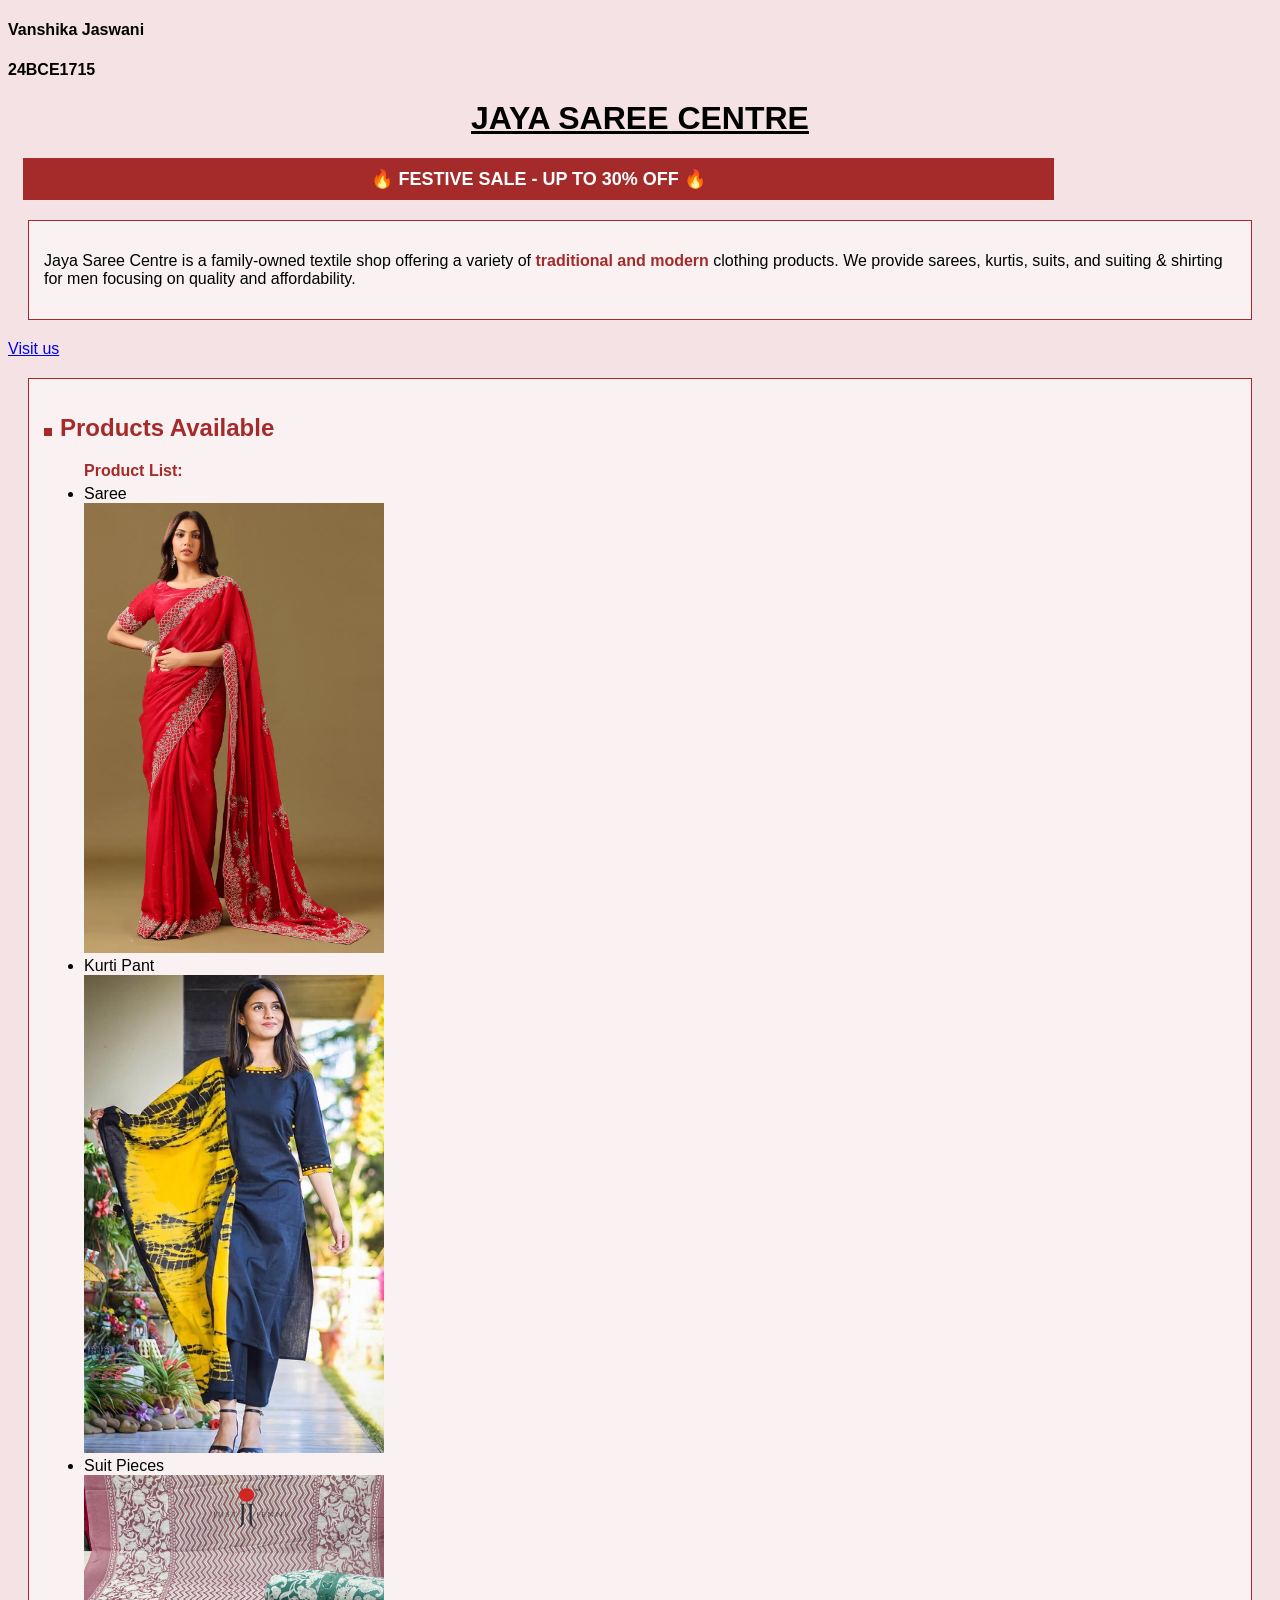
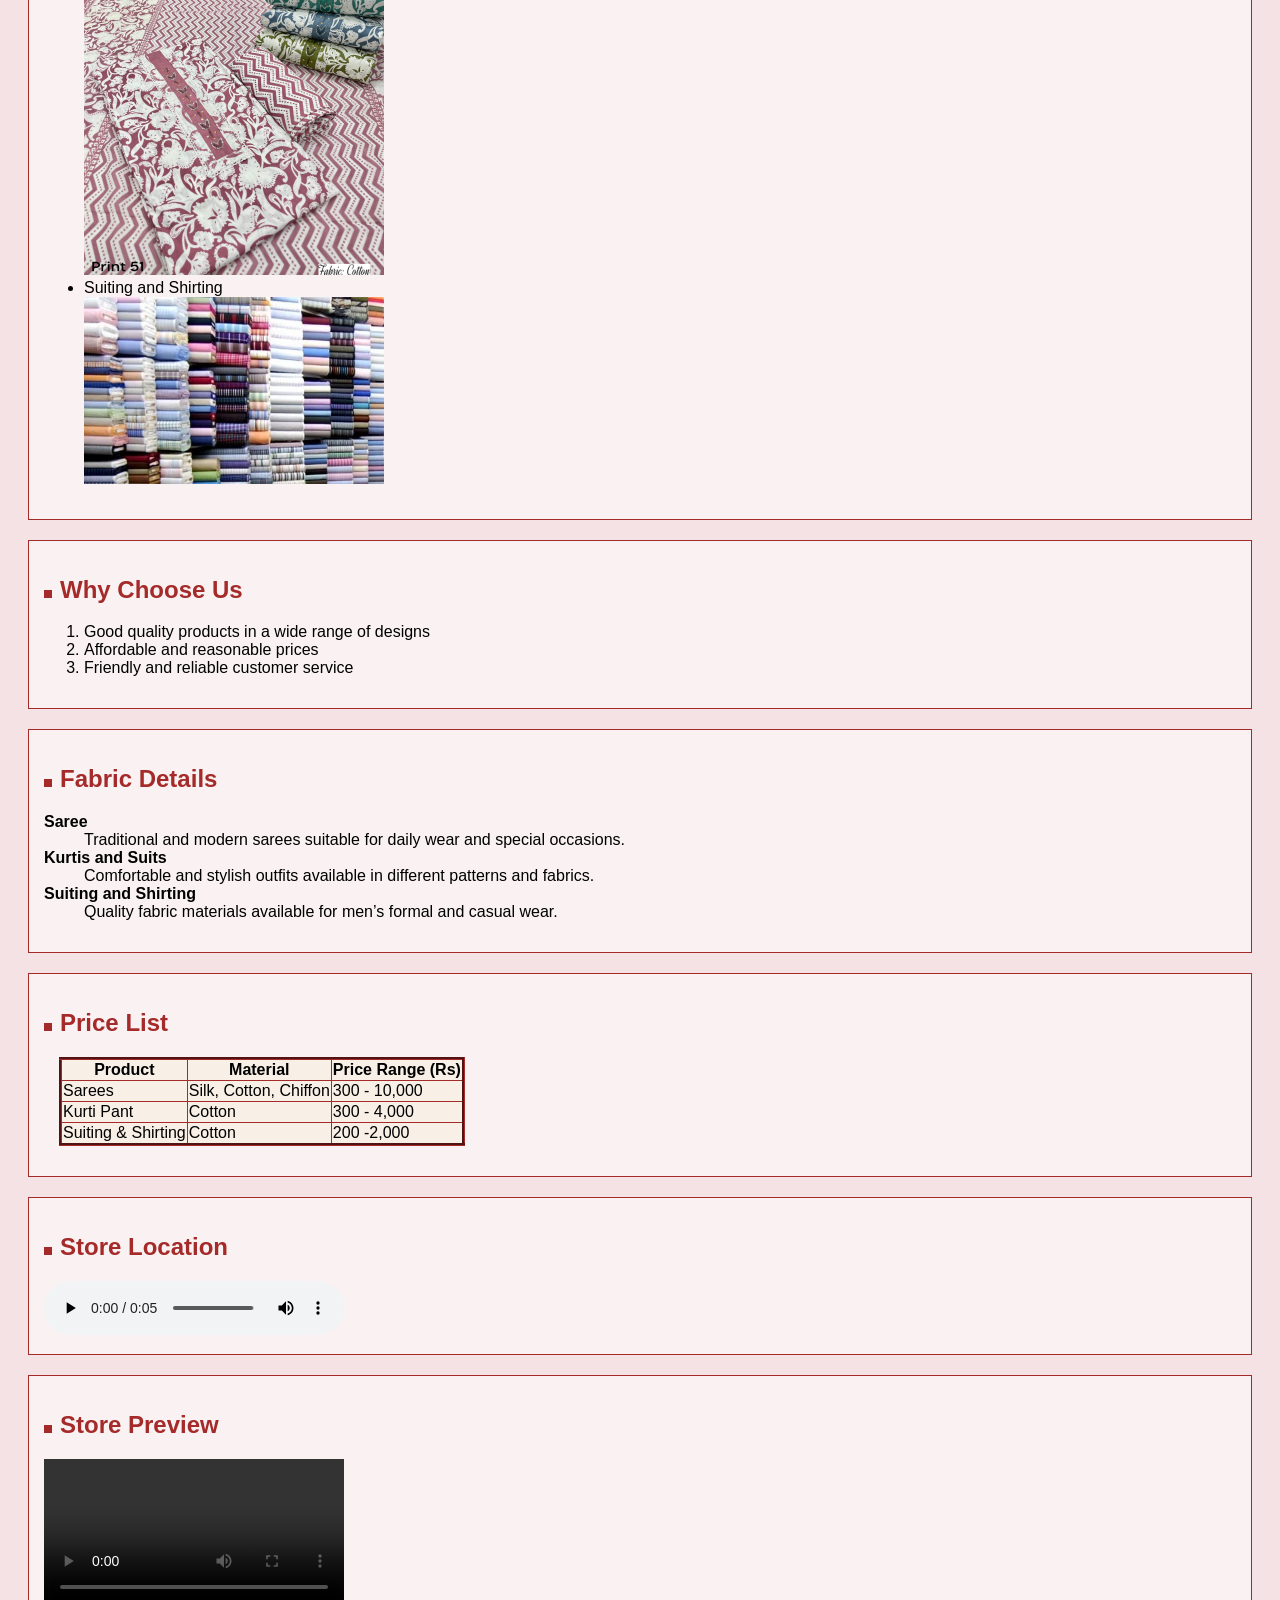
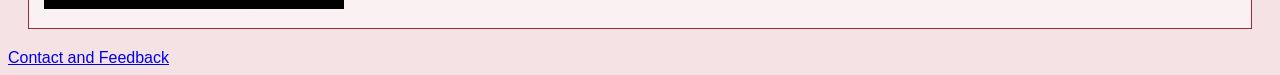
<file: index.html>
<!DOCTYPE html>
<html lang="en">
<head>
    <meta charset="UTF-8">
    <meta name="viewport" content="width=device-width, initial-scale=1.0">
    <title>Jaya Saree Centre</title>


    <link rel="stylesheet" href="style.css">

</head>

<body>
    <h4>Vanshika Jaswani</h4>
    <h4>24BCE1715</h4>
    
    <h1 id="main-title"><b><u>JAYA SAREE CENTRE</u></b></h1>
    <div class="sale-banner">
    🔥 FESTIVE SALE - UP TO 30% OFF 🔥
    </div>
    

    <div class="section">
        <p>
            Jaya Saree Centre is a family-owned textile shop offering a variety of
            <span class="highlight">traditional and modern</span> clothing products.
            We provide sarees, kurtis, suits, and suiting & shirting for men focusing on
            quality and affordability.
        </p>
    </div>

    <a href="https://www.justdial.com/Mandla/Jaya-Saree-Center-Near-Kamaniya-Gate-Mandla-Road/9999P7642-7642-191010111627-K4P7_BZDET">Visit us</a>

    <div class="section">
        <h2>Products Available</h2>
        <ul>
            <li>Saree</li>
            <a href="Sarees.html" target="_blank"><img src="saree_logo.png" width="300"></a>
            <li>Kurti Pant</li>
            <a href="kurti.html" target="_blank"><img src="kurti_logo.png" width="300"></a>
            <li>Suit Pieces</li>
            <a href="suit.html" target="_blank"><img src="suit_logo.jpeg" width="300"></a>
            <li>Suiting and Shirting</li>
            <a href="SS.html" target="_blank"><img src="SS_logo.png" width="300"></a>
            
        </ul>
    </div>

    <div class="section">
        <h2>Why Choose Us</h2>
        <ol>
            <li>Good quality products in a wide range of designs</li>
            <li>Affordable and reasonable prices</li>
            <li>Friendly and reliable customer service</li>
        </ol>
    </div>

    <div class="section">
        <h2>Fabric Details</h2>
        <dl>
            <dt><b>Saree</b></dt>
            <dd>Traditional and modern sarees suitable for daily wear and special occasions.</dd>

            <dt><b>Kurtis and Suits</b></dt>
            <dd>Comfortable and stylish outfits available in different patterns and fabrics.</dd>

            <dt><b>Suiting and Shirting</b></dt>
            <dd>Quality fabric materials available for men’s formal and casual wear.</dd>
        </dl>
    </div>

    <div class="section">
        <h2>Price List</h2>
        <table border="3" style="background-color: #f8efe6;border:3; border-color: brown;">
            <tr>
                <th>Product</th>
                <th>Material</th>
                <th>Price Range (Rs)</th>
            </tr>
            <tr>
                <td>Sarees</td>
                <td>Silk, Cotton, Chiffon</td>
                <td>300 - 10,000</td>
            </tr>
            <tr>
                <td>Kurti Pant</td>
                <td>Cotton</td>
                <td>300 - 4,000</td>
            </tr>
            <tr>
                <td>Suiting & Shirting</td>
                <td>Cotton</td>
                <td>200 -2,000</td>
            </tr>
        </table>
    </div>

    <div class="section">
        <h2>Store Location</h2>
        <audio controls>
            <source src="music.mp3">
        </audio>
    </div>

    <div class="section">
        <h2>Store Preview </h2>
        <video width="300" controls>
            <source src="video.mp4">
        </video>
    </div>
    <a href ="contact.html" target="_blank"> Contact and Feedback</a>
    <script>
        alert("Welcome to Jaya Saree Centre!");
    </script>
    
</body>
</html>
</file>
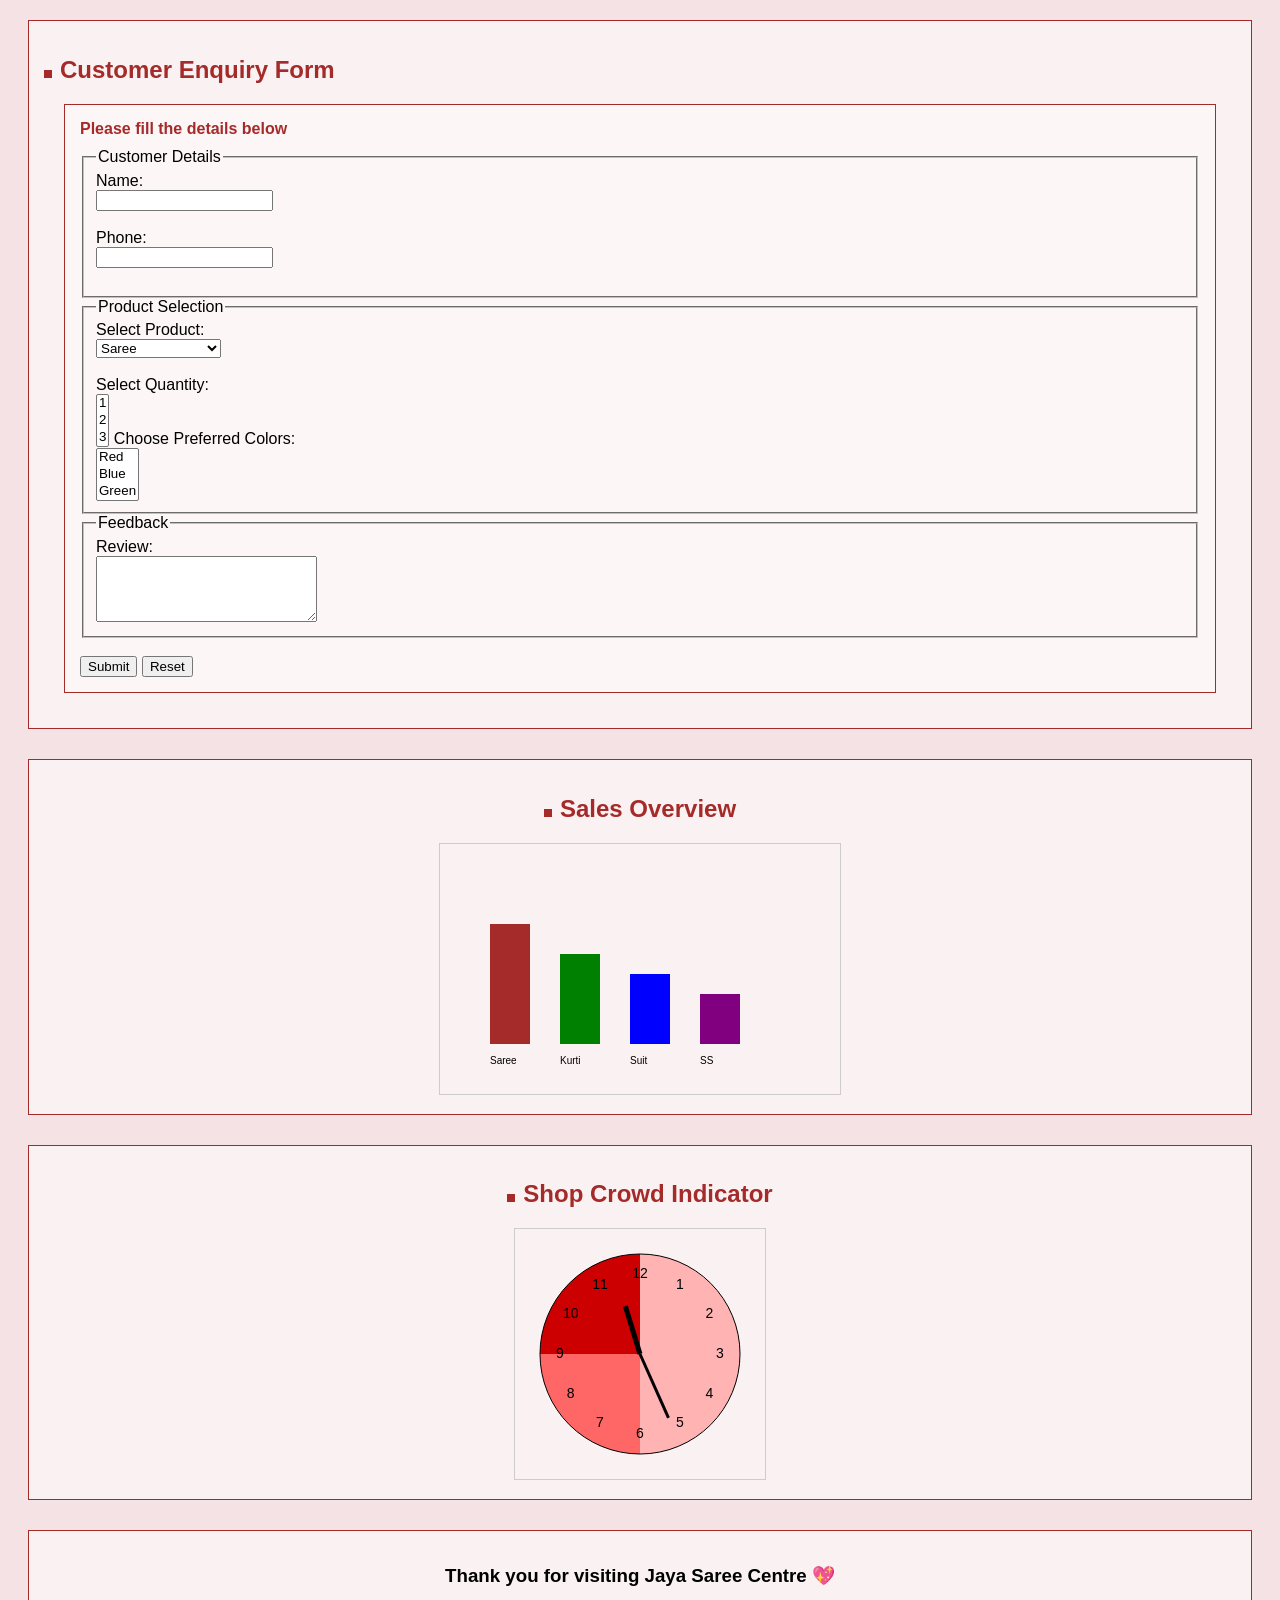
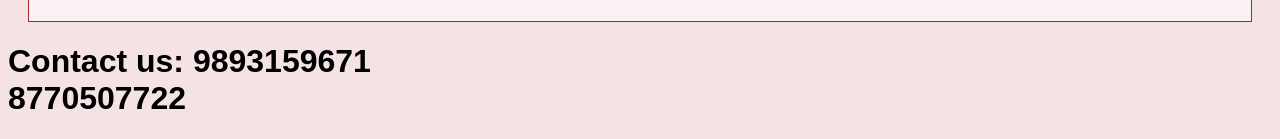
<file: contact.html>
<!DOCTYPE html>
<html lang="en">
<head>
    <meta charset="UTF-8">
    <meta name="viewport" content="width=device-width, initial-scale=1.0">
    <title>Document</title>
    <link rel="stylesheet" href="style.css">
</head>
<body>
    <div class="section">
    <h2>Customer Enquiry Form</h2>

    <form id="myForm">

        <fieldset>
            <legend>Customer Details</legend>

            Name:<br>
            <input type="text" id="name"><br><br>

            Phone:<br>
            <input type="tel" id="phone"><br><br>

        </fieldset>

        <fieldset>
            <legend>Product Selection</legend>

            Select Product:<br>
            <select id="product" onchange="productChanged()">
                <option>Saree</option>
                <option>Kurti</option>
                <option>Suiting & Shirting</option>
            </select>
            <br><br>

            Select Quantity:<br>
            <select id="quantity" size="3">
                <option>1</option>
                <option>2</option>
                <option>3</option>
            </select>
            Choose Preferred Colors:<br>
            <select size="3">
            <option>Red</option>
            <option>Blue</option>
            <option>Green</option>
            </select>
        </fieldset>

        <fieldset>
            <legend>Feedback</legend>

            Review:<br>
            <textarea id="review" rows="4" cols="25"></textarea>

        </fieldset>

        <br>

        <button type="button" onclick="submitForm()">Submit</button>
        <button type="button" onclick="resetForm()">Reset</button>

    </form>
</div>
<div class="section" style="text-align:center; margin-top:30px;">

    <h2>Sales Overview</h2>
    <canvas id="barCanvas" width="400" height="250" style="border:1px solid #ccc;"></canvas>

</div>

<div class="section" style="text-align:center; margin-top:30px;">

    <h2>Shop Crowd Indicator</h2>
    <canvas id="clockCanvas" width="250" height="250" style="border:1px solid #ccc;"></canvas>

</div>

<div class="section" style="text-align:center; margin-top:30px;">
    <h3>Thank you for visiting Jaya Saree Centre 💖</h3>
</div>
<h1>Contact us: 9893159671<br>8770507722</h1>
<script>
let barCanvas = document.getElementById("barCanvas");

if (barCanvas) {
    let ctx = barCanvas.getContext("2d");

    let data = [120, 90, 70, 50]; // sales
    let labels = ["Saree", "Kurti", "Suit", "SS"];
    let colors = ["brown", "green", "blue", "purple"];

    for (let i = 0; i < data.length; i++) {

        let x = 50 + i * 70;
        let height = data[i];

        ctx.fillStyle = colors[i];
        ctx.fillRect(x, 200 - height, 40, height);

        ctx.fillStyle = "black";
        ctx.fillText(labels[i], x, 220);
    }
}
let clockCanvas = document.getElementById("clockCanvas");

if (clockCanvas) {

    let ctx = clockCanvas.getContext("2d");

    function drawClock() {

        let now = new Date();
        let hour = now.getHours() % 12;
        let minute = now.getMinutes();

        ctx.clearRect(0, 0, 250, 250);

        let centerX = 125;
        let centerY = 125;
        let radius = 100;

        // VERY LIGHT (rest time)
        ctx.beginPath();
        ctx.moveTo(centerX, centerY);
        ctx.arc(centerX, centerY, radius, 1.5 * Math.PI, 2 * Math.PI);
        ctx.fillStyle = "#ffe5e5";
        ctx.fill();

        // LIGHT RED (11–3)
        ctx.beginPath();
        ctx.moveTo(centerX, centerY);
        ctx.arc(centerX, centerY, radius, -Math.PI/2, Math.PI/2);
        ctx.fillStyle = "#ffb3b3";
        ctx.fill();

        // MEDIUM RED (3–6)
        ctx.beginPath();
        ctx.moveTo(centerX, centerY);
        ctx.arc(centerX, centerY, radius, Math.PI/2, Math.PI);
        ctx.fillStyle = "#ff6666";
        ctx.fill();

        // DARK RED (6–9)
        ctx.beginPath();
        ctx.moveTo(centerX, centerY);
        ctx.arc(centerX, centerY, radius, Math.PI, 1.5 * Math.PI);
        ctx.fillStyle = "#cc0000";
        ctx.fill();

        // BORDER
        ctx.beginPath();
        ctx.arc(centerX, centerY, radius, 0, 2 * Math.PI);
        ctx.stroke();

        // NUMBERS
        ctx.fillStyle = "black";
        ctx.font = "14px Arial";
        ctx.textAlign = "center";
        ctx.textBaseline = "middle";

        for (let num = 1; num <= 12; num++) {
            let angle = (num - 3) * (Math.PI * 2) / 12;
            let x = centerX + Math.cos(angle) * 80;
            let y = centerY + Math.sin(angle) * 80;
            ctx.fillText(num, x, y);
        }

        // HOUR HAND
        let hourAngle =
            ((hour + minute / 60) * Math.PI * 2) / 12 - Math.PI / 2;

        ctx.beginPath();
        ctx.moveTo(centerX, centerY);
        ctx.lineTo(
            centerX + Math.cos(hourAngle) * 50,
            centerY + Math.sin(hourAngle) * 50
        );
        ctx.lineWidth = 5;
        ctx.stroke();

        // MINUTE HAND
        let minAngle =
            (minute * Math.PI * 2) / 60 - Math.PI / 2;

        ctx.beginPath();
        ctx.moveTo(centerX, centerY);
        ctx.lineTo(
            centerX + Math.cos(minAngle) * 70,
            centerY + Math.sin(minAngle) * 70
        );
        ctx.lineWidth = 3;
        ctx.stroke();
    }

    setInterval(drawClock, 1000);
}
</script>
</body>
</html>
</file>
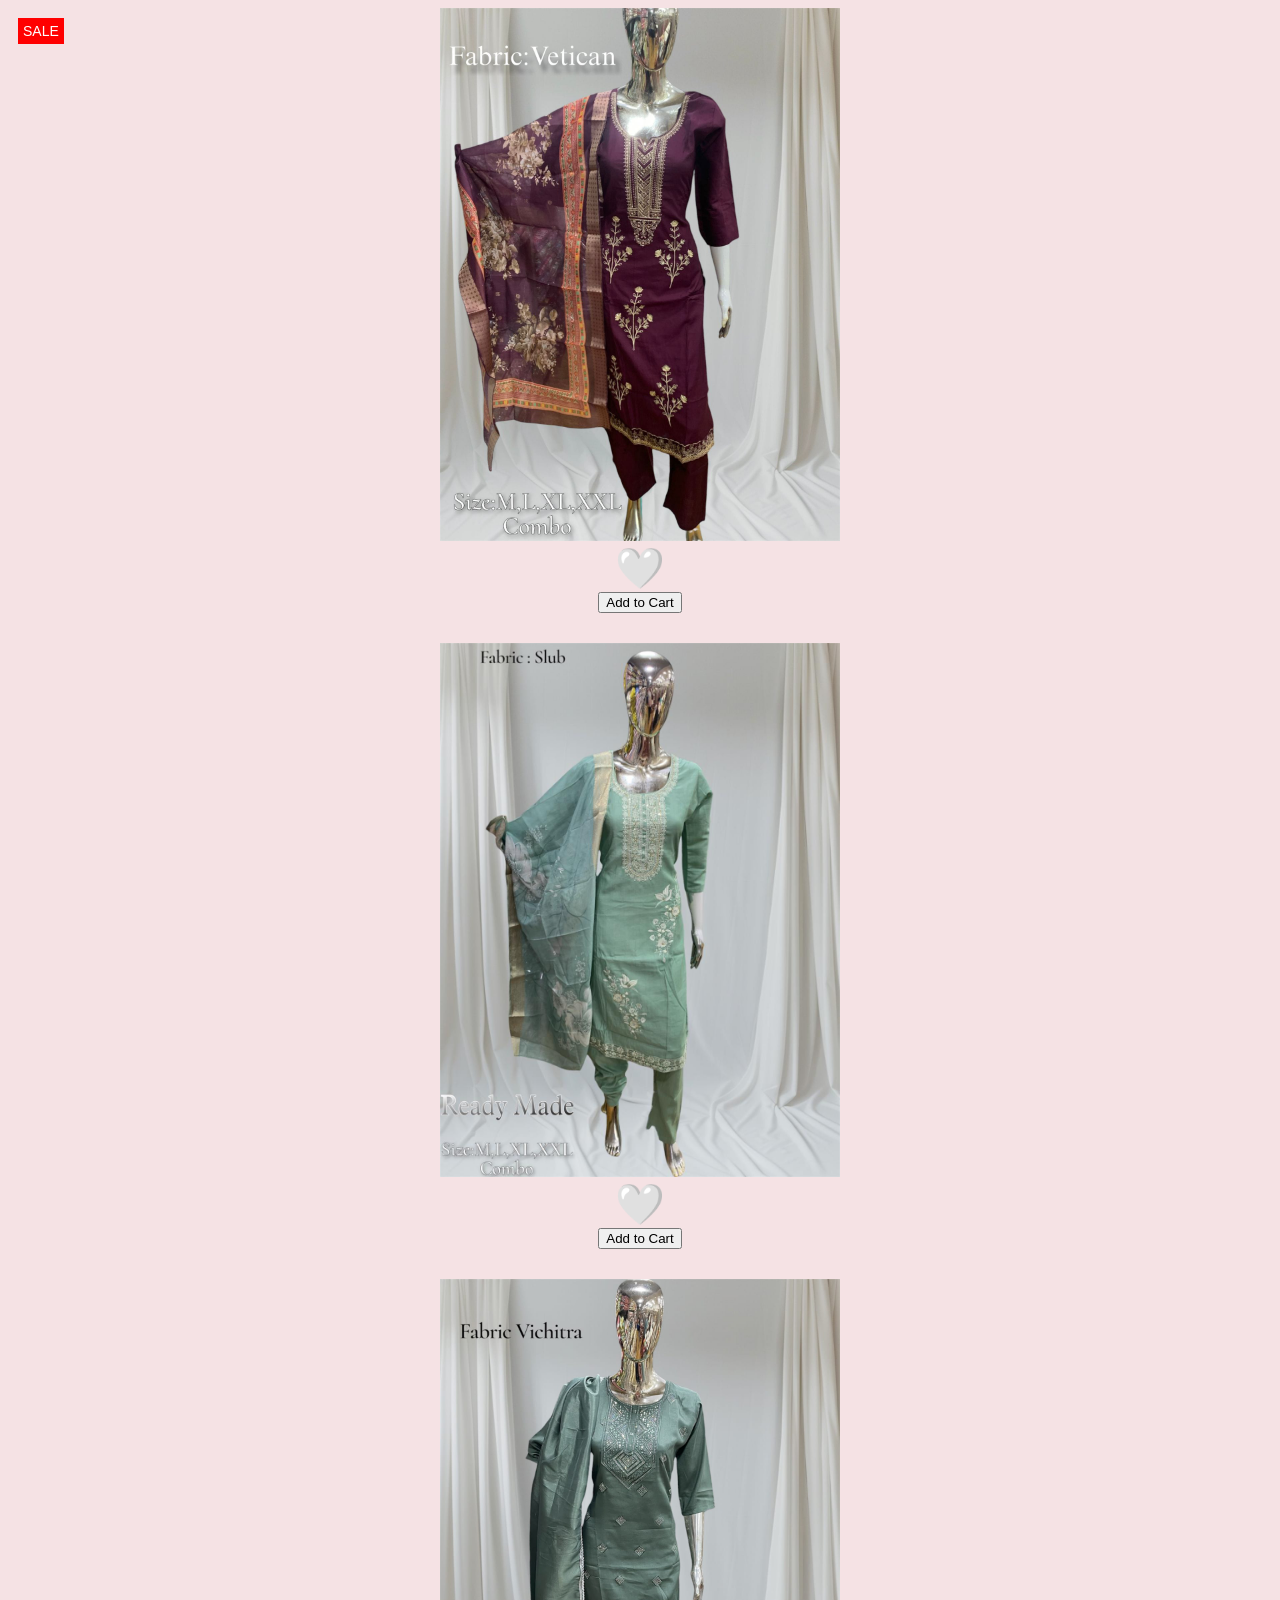
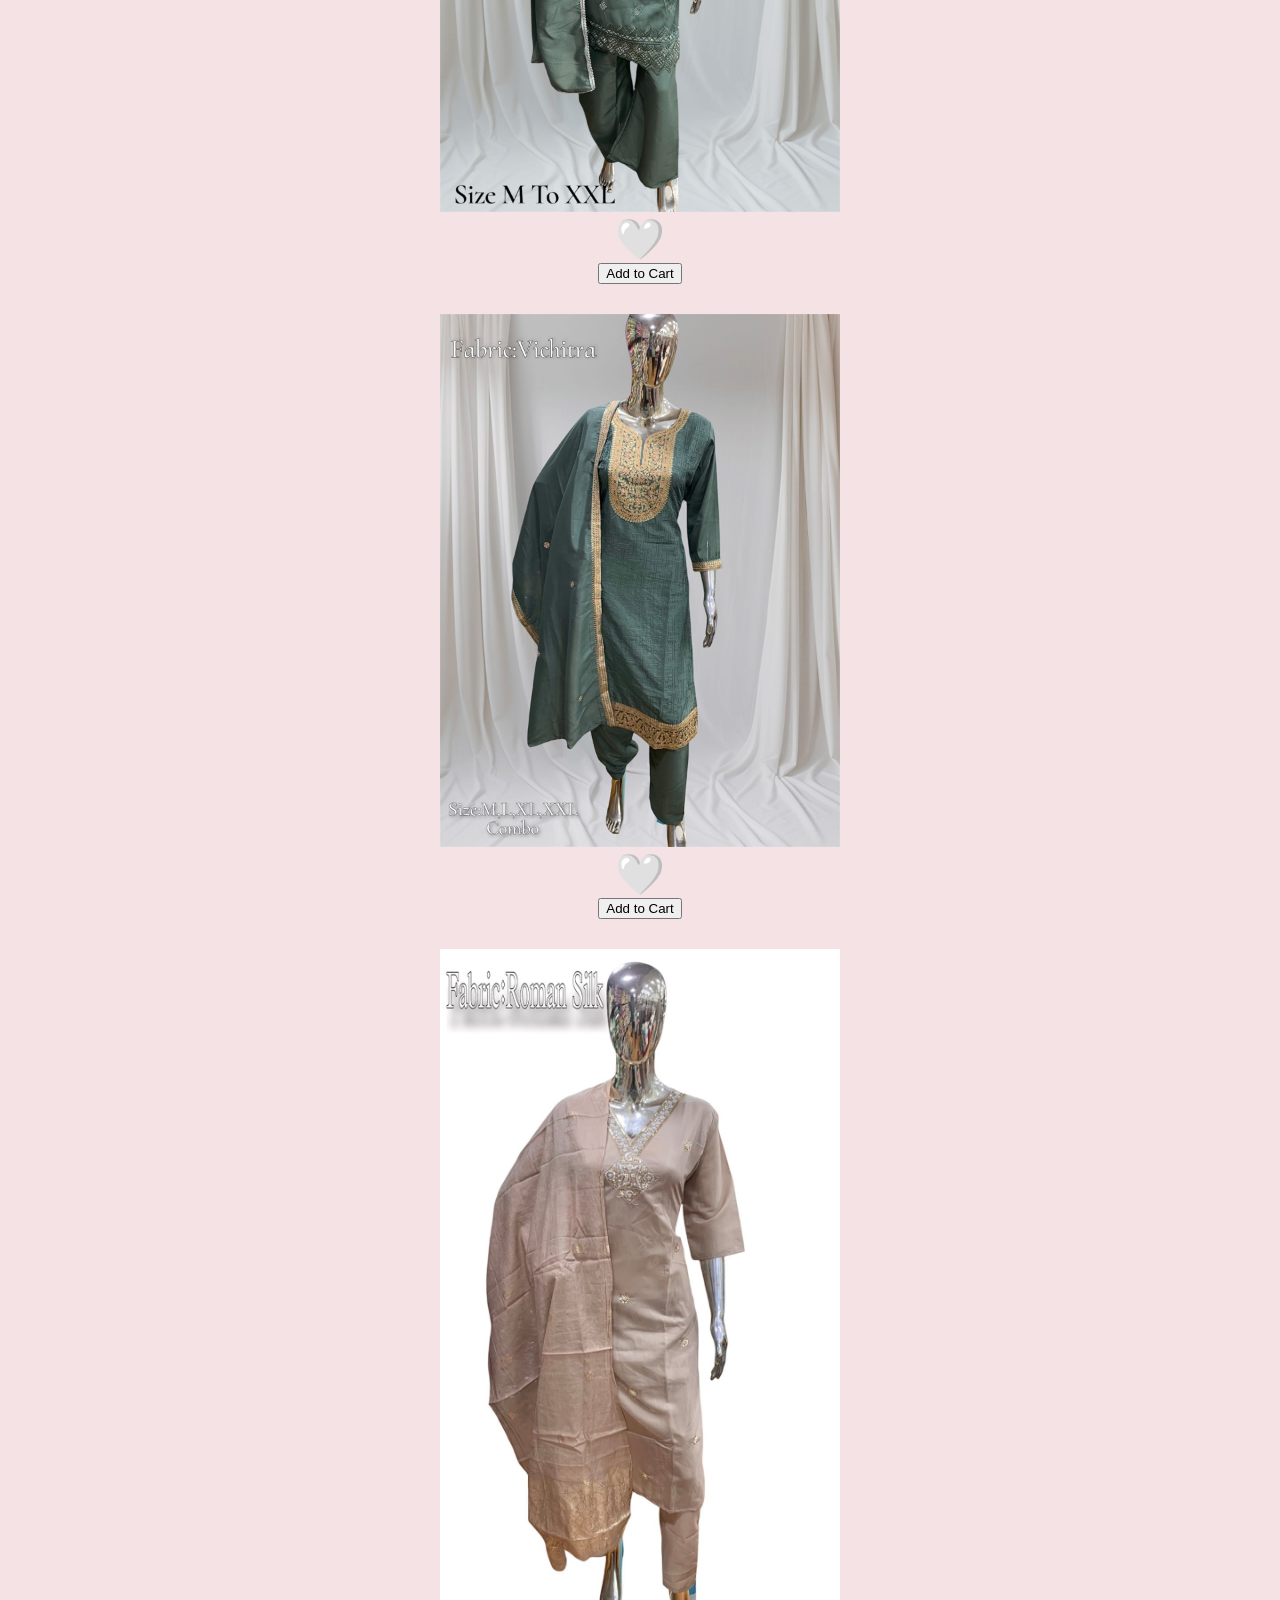
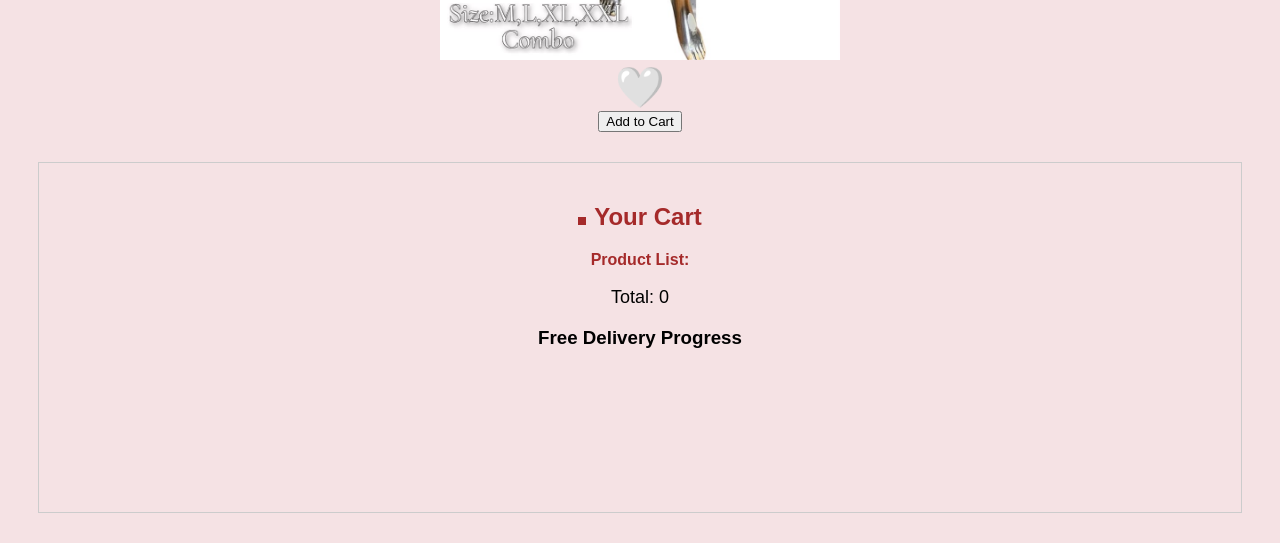
<file: kurti.html>
<!DOCTYPE html>
<html lang="en">
<head>
    <meta charset="UTF-8">
    <meta name="viewport" content="width=device-width, initial-scale=1.0">
    <title>Kurtis</title>
    <link rel="stylesheet" href="style.css">

    <style>
        .item {
            text-align: center;
            margin-bottom: 30px;
        }
    </style>
</head>

<body>

   <div class="item" style="position: relative;">

    <span style="
        position: absolute;
        top: 10px;
        left: 10px;
        background-color: red;
        color: white;
        padding: 5px;
        z-index: 2;
        font-size: 14px;
    ">
        SALE
    </span>
        <img src="K1.jpeg" width="400" class="product-img"><br>
        <span id="k1" onclick="toggleLike(1,'k')" style="font-size:40px;cursor:pointer;">🤍</span><br>
        <button onclick="addToCart('Kurti 1', this)">Add to Cart</button>
    </div>

    <div class="item">
        <img src="K2.jpeg" width="400" class="product-img"><br>
        <span id="k2" onclick="toggleLike(2,'k')" style="font-size:40px;cursor:pointer;">🤍</span><br>
        <button onclick="addToCart('Kurti 2', this)">Add to Cart</button>
    </div>

    <div class="item">
        <img src="K3.jpeg" width="400" class="product-img"><br>
        <span id="k3" onclick="toggleLike(3,'k')" style="font-size:40px;cursor:pointer;">🤍</span><br>
        <button onclick="addToCart('Kurti 3', this)">Add to Cart</button>
    </div>

    <div class="item">
        <img src="K4.jpeg" width="400" class="product-img"><br>
        <span id="k4" onclick="toggleLike(4,'k')" style="font-size:40px;cursor:pointer;">🤍</span><br>
        <button onclick="addToCart('Kurti 4', this)">Add to Cart</button>
    </div>

    <div class="item">
        <img src="K5.jpeg" width="400" class="product-img"><br>
        <span id="k5" onclick="toggleLike(5,'k')" style="font-size:40px;cursor:pointer;">🤍</span><br>
        <button onclick="addToCart('Kurti 5', this)">Add to Cart</button>
    </div>


    <!-- SINGLE BOX FOR EVERYTHING -->
    <div style="border:1px solid #ccc; padding:20px; margin:30px; text-align:center;">

        <h2>Your Cart</h2>

        <ul id="cartList" style="list-style:none; padding:0;"></ul>

        <p id="totalItems" style="font-size:18px;">Total: 0</p>

        <h3>Free Delivery Progress</h3>

        <canvas id="cartCanvas" width="350" height="120"></canvas>

    </div>


<script src="script.js"></script>
</body>
</html>
</file>
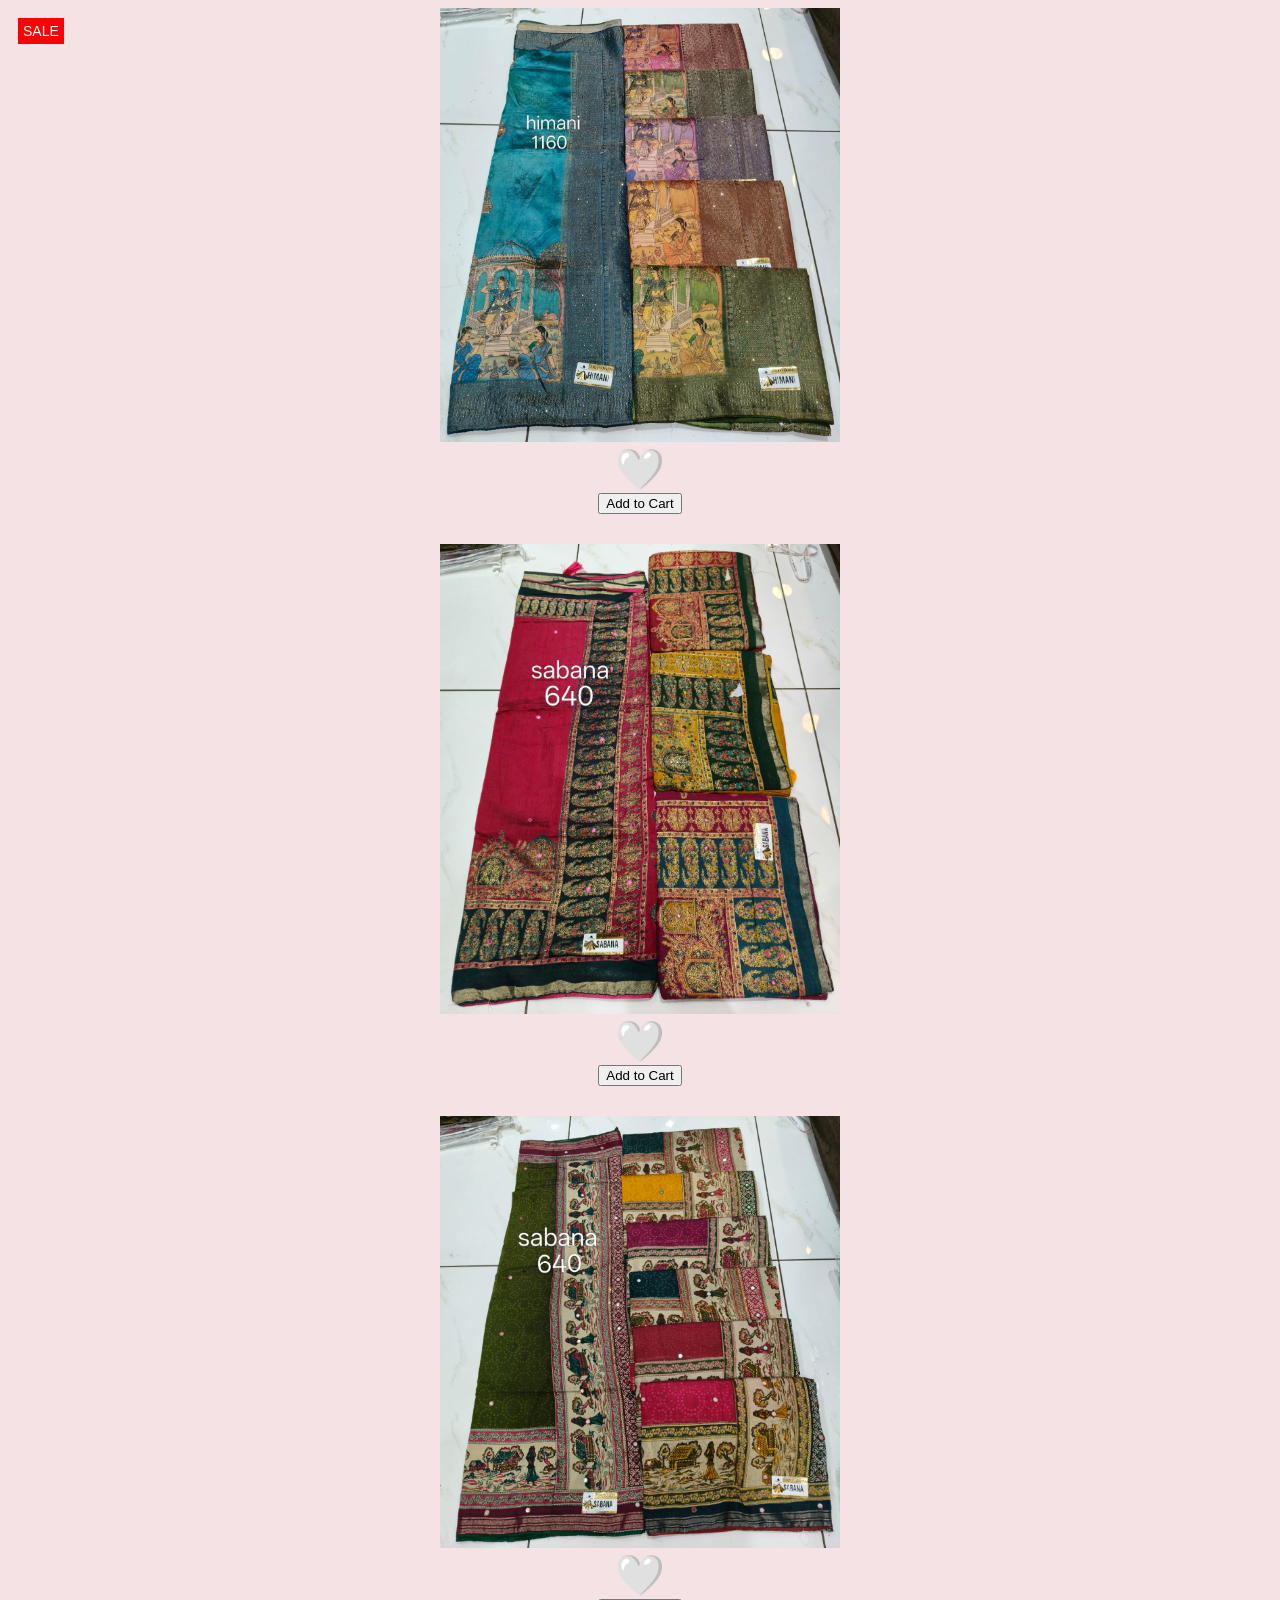
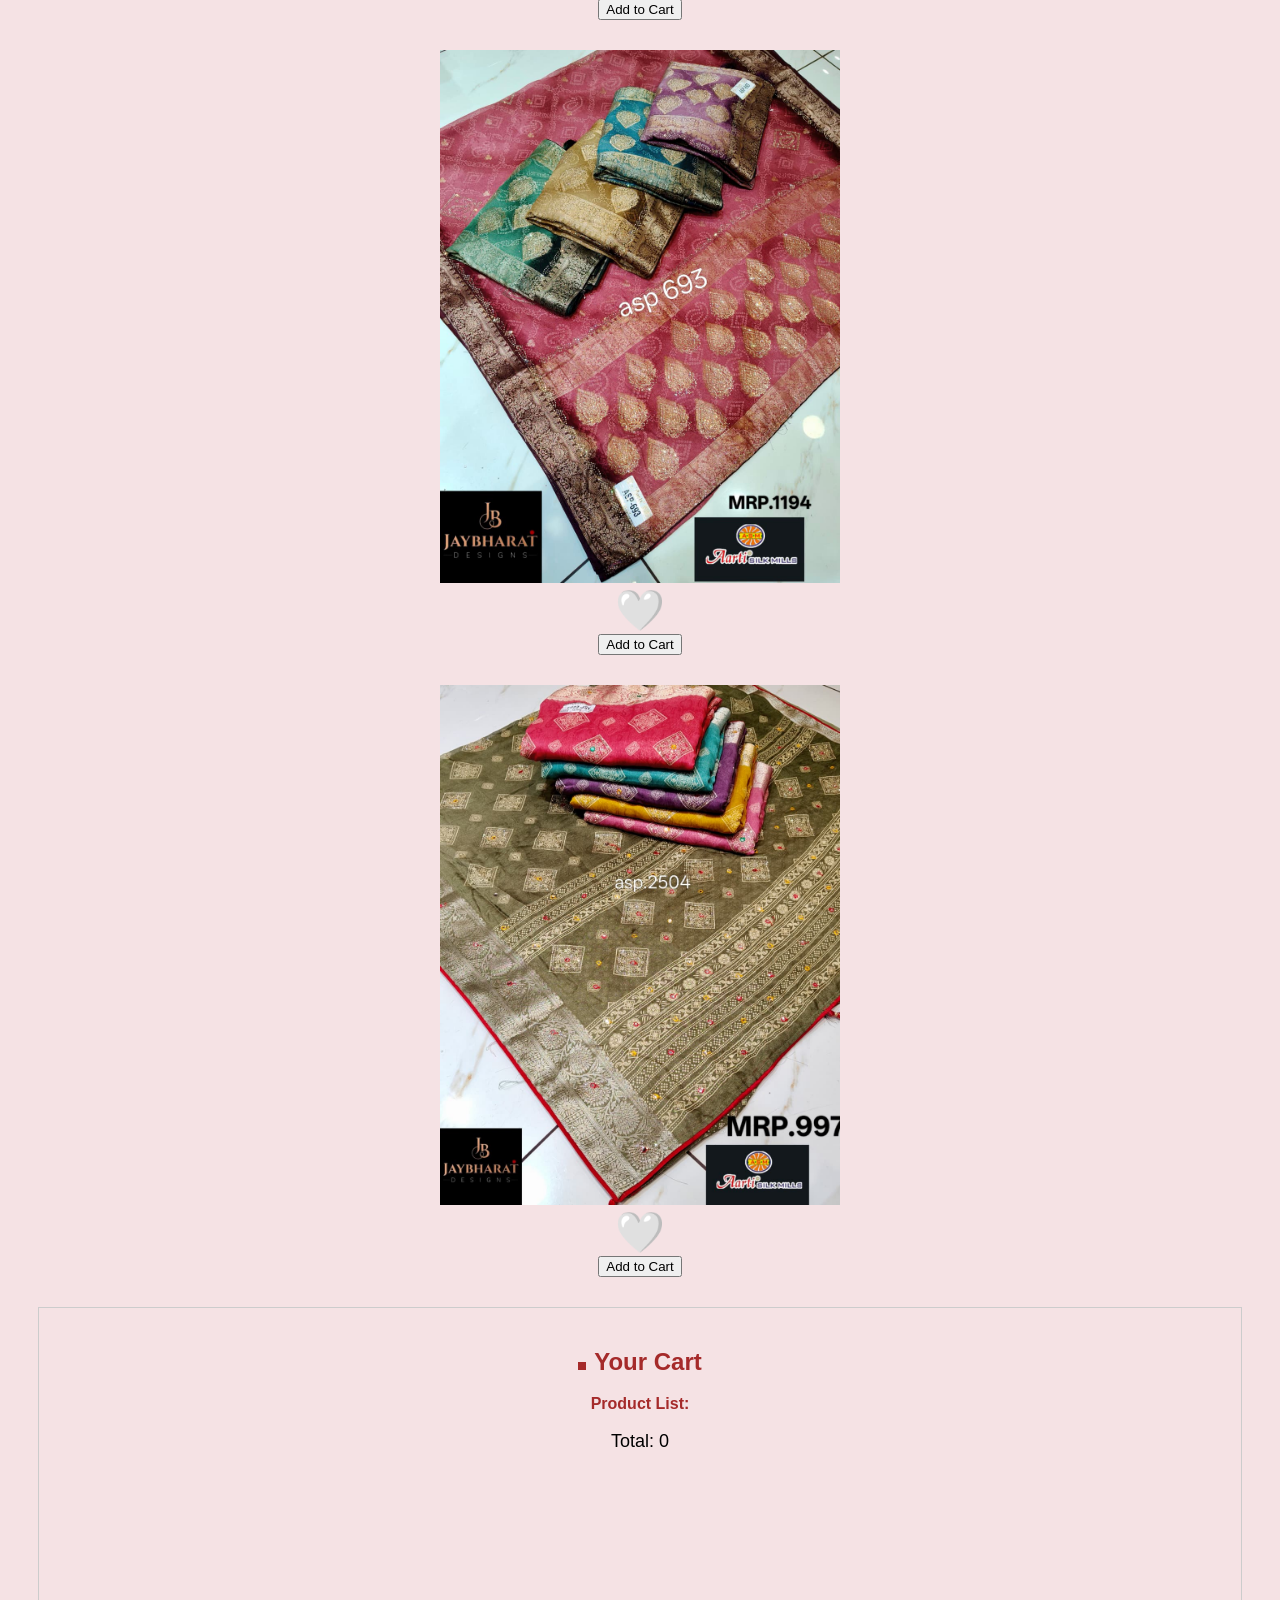
<file: Sarees.html>
<!DOCTYPE html>
<html lang="en">
<head>
    <meta charset="UTF-8">
    <meta name="viewport" content="width=device-width, initial-scale=1.0">
    <title>Sarees</title>
    <link rel="stylesheet" href="style.css">

    <style>
        .item {
            text-align: center;
            margin-bottom: 30px;
        }
    </style>
</head>

<body>

    <div class="item" style="position: relative;">

    <span style="
        position: absolute;
        top: 10px;
        left: 10px;
        background-color: red;
        color: white;
        padding: 5px;
        z-index: 2;
        font-size: 14px;
    ">
        SALE
    </span>

    <img src="S1.jpeg" width="400" class="product-img"><br>
        <span id="like1" onclick="toggleLike(1,'like')" style="font-size:40px;cursor:pointer;">🤍</span><br>
        <button onclick="addToCart('Saree 1', this)">Add to Cart</button>
    </div>

    <div class="item">
        <img src="S2.jpeg" width="400" class="product-img"><br>
        <span id="like2" onclick="toggleLike(2,'like')" style="font-size:40px;cursor:pointer;">🤍</span><br>
        <button onclick="addToCart('Saree 2', this)">Add to Cart</button>
    </div>

    <div class="item">
        <img src="S3.jpeg" width="400" class="product-img"><br>
        <span id="like3" onclick="toggleLike(3,'like')" style="font-size:40px;cursor:pointer;">🤍</span><br>
        <button onclick="addToCart('Saree 3', this)">Add to Cart</button>
    </div>

    <div class="item">
        <img src="S4.jpeg" width="400" class="product-img"><br>
        <span id="like4" onclick="toggleLike(4,'like')" style="font-size:40px;cursor:pointer;">🤍</span><br>
        <button onclick="addToCart('Saree 4', this)">Add to Cart</button>
    </div>

    <div class="item">
        <img src="S5.jpeg" width="400" class="product-img"><br>
        <span id="like5" onclick="toggleLike(5,'like')" style="font-size:40px;cursor:pointer;">🤍</span><br>
        <button onclick="addToCart('Saree 5', this)">Add to Cart</button>
    </div>


    <!-- CART DISPLAY -->
    <div style="border:1px solid #ccc; padding:20px; margin:30px; text-align:center;">

    <h2>Your Cart</h2>

    <ul id="cartList" style="list-style:none; padding:0;"></ul>

    <p id="totalItems" style="font-size:18px;">Total: 0</p>

    

    <canvas id="cartCanvas" width="350" height="120"></canvas>

</div>
<script src="script.js"></script>
</body>
</html>
</file>
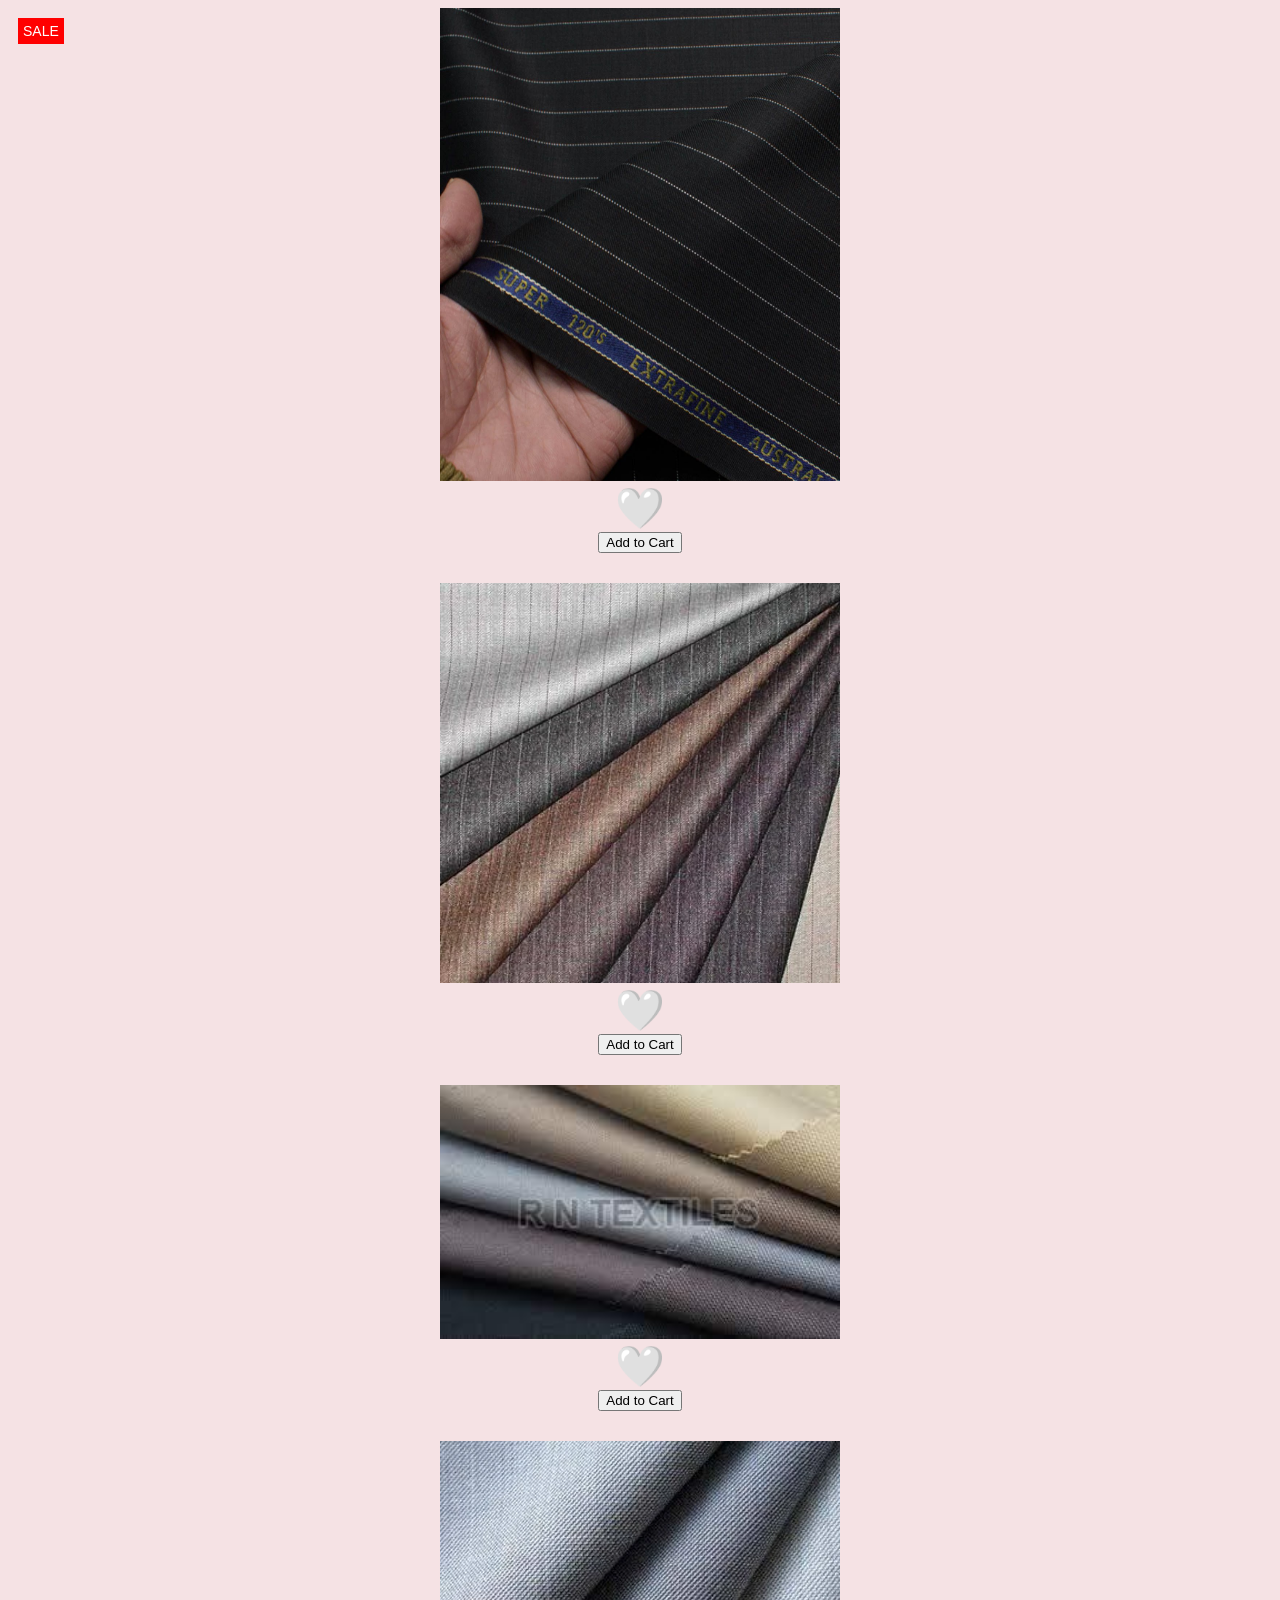
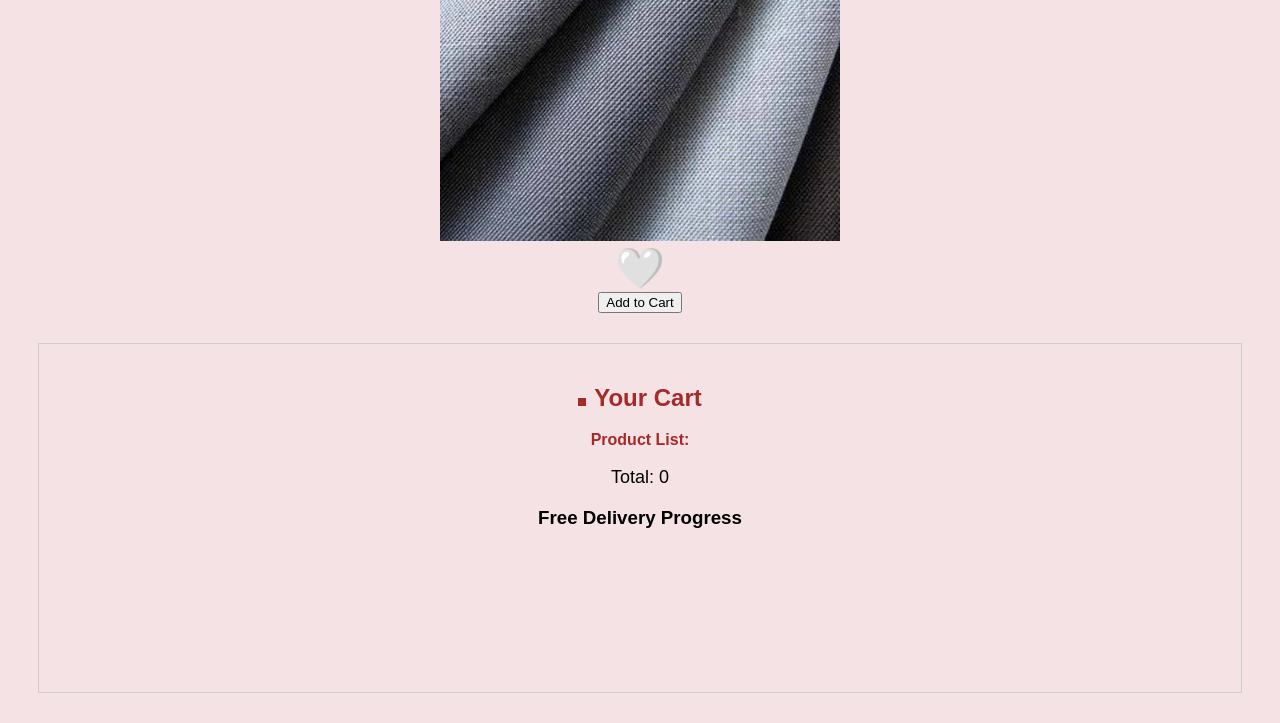
<file: SS.html>
<!DOCTYPE html>
<html lang="en">
<head>
    <meta charset="UTF-8">
    <meta name="viewport" content="width=device-width, initial-scale=1.0">
    <title>Suiting & Shirting</title>
    <link rel="stylesheet" href="style.css">

    <style>
        .item {
            text-align: center;
            margin-bottom: 30px;
        }
    </style>
</head>

<body>

    <div class="item" style="position: relative;">

    <span style="
        position: absolute;
        top: 10px;
        left: 10px;
        background-color: red;
        color: white;
        padding: 5px;
        z-index: 2;
        font-size: 14px;
    ">
        SALE
    </span>
        <img src="SS1.jpEg" width="400" class="product-img"><br>
        <span id="SS1" onclick="toggleLike(1,'SS')" style="font-size:40px;cursor:pointer;">🤍</span><br>
        <button onclick="addToCart('Suiting 1', this)">Add to Cart</button>
    </div>

    <div class="item">
        <img src="SS2.JPEG" width="400" class="product-img"><br>
        <span id="SS2" onclick="toggleLike(2,'SS')" style="font-size:40px;cursor:pointer;">🤍</span><br>
        <button onclick="addToCart('Suiting 2', this)">Add to Cart</button>
    </div>

    <div class="item">
        <img src="SS3.jpeg" width="400" class="product-img"><br>
        <span id="SS3" onclick="toggleLike(3,'SS')" style="font-size:40px;cursor:pointer;">🤍</span><br>
        <button onclick="addToCart('Suiting 3', this)">Add to Cart</button>
    </div>

    <div class="item">
        <img src="SS4.jpeg" width="400" class="product-img"><br>
        <span id="SS4" onclick="toggleLike(4,'SS')" style="font-size:40px;cursor:pointer;">🤍</span><br>
        <button onclick="addToCart('Suiting 4', this)">Add to Cart</button>
    </div>


    <!-- ONE BOX -->
    <div style="border:1px solid #ccc; padding:20px; margin:30px; text-align:center;">

        <h2>Your Cart</h2>

        <ul id="cartList" style="list-style:none; padding:0;"></ul>

        <p id="totalItems" style="font-size:18px;">Total: 0</p>

        <h3>Free Delivery Progress</h3>

        <canvas id="cartCanvas" width="350" height="120"></canvas>

    </div>


<script src="script.js"></script>

</body>
</html>
</file>
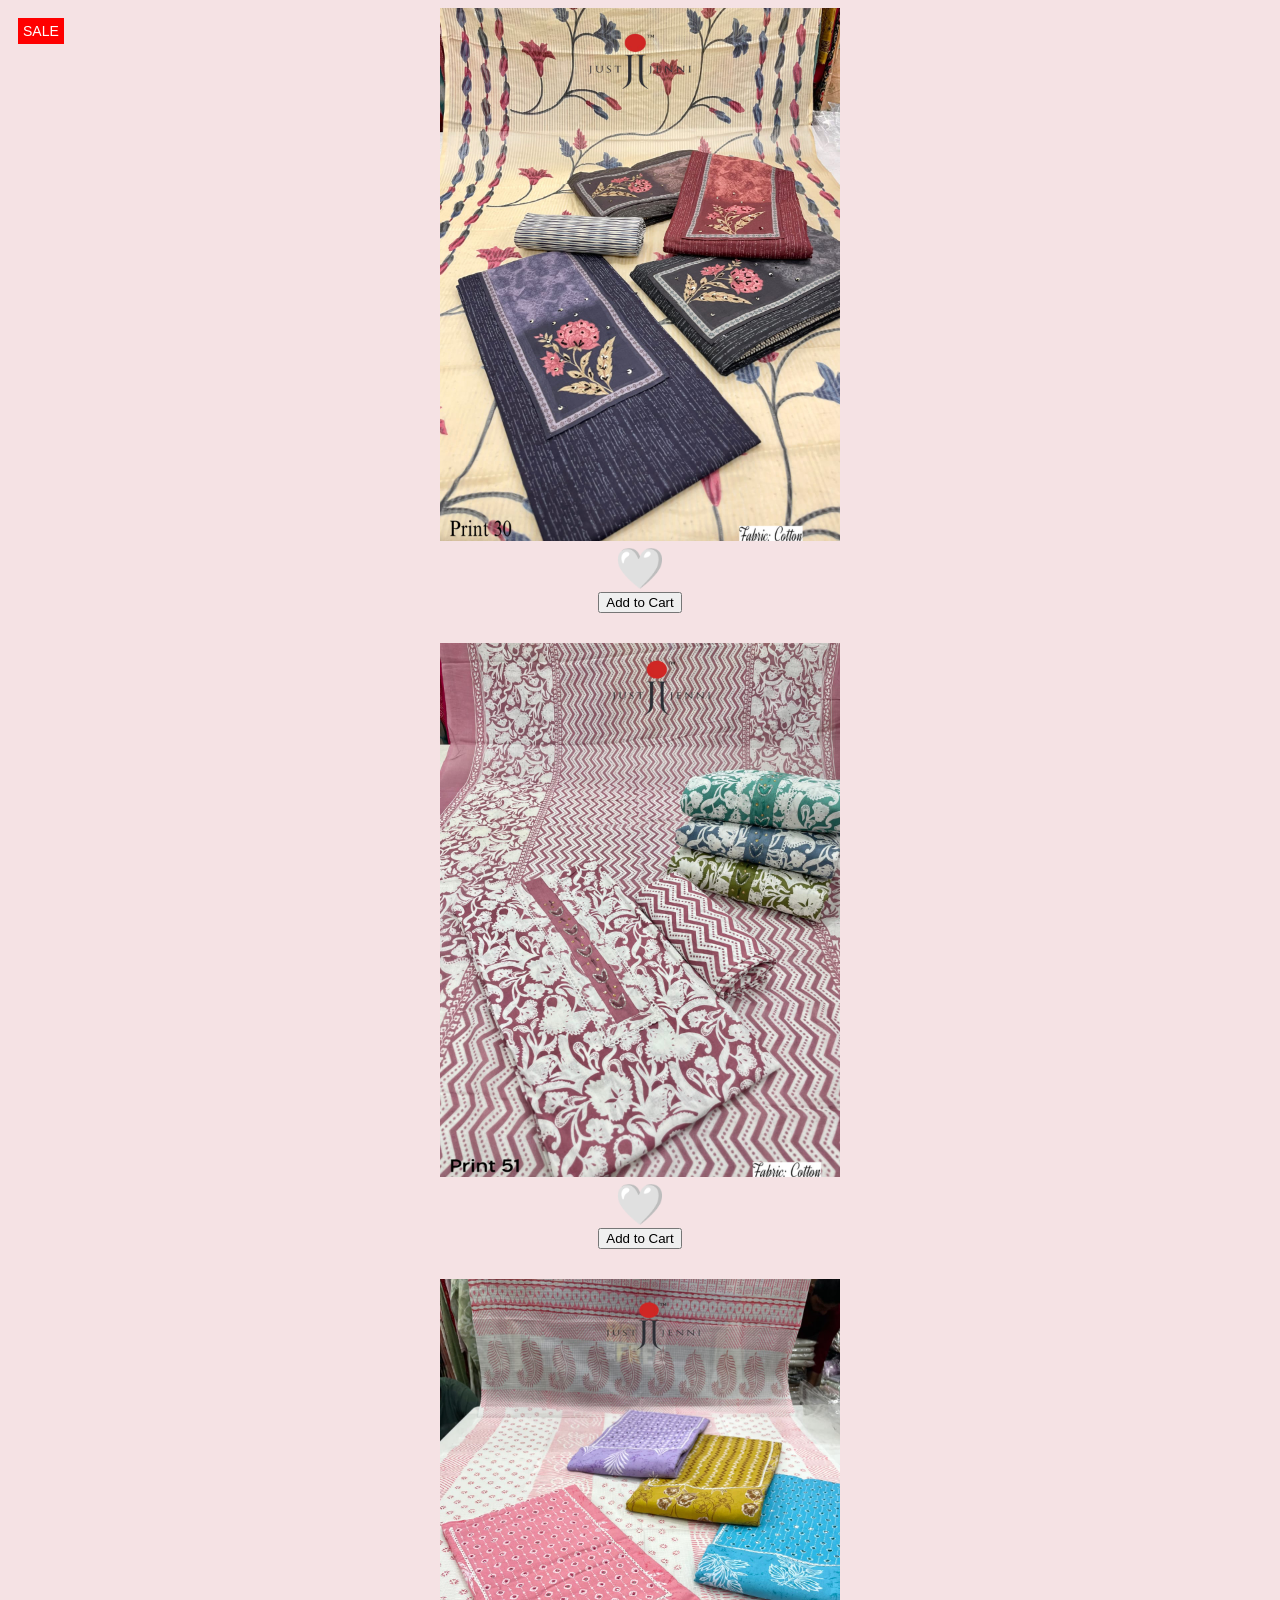
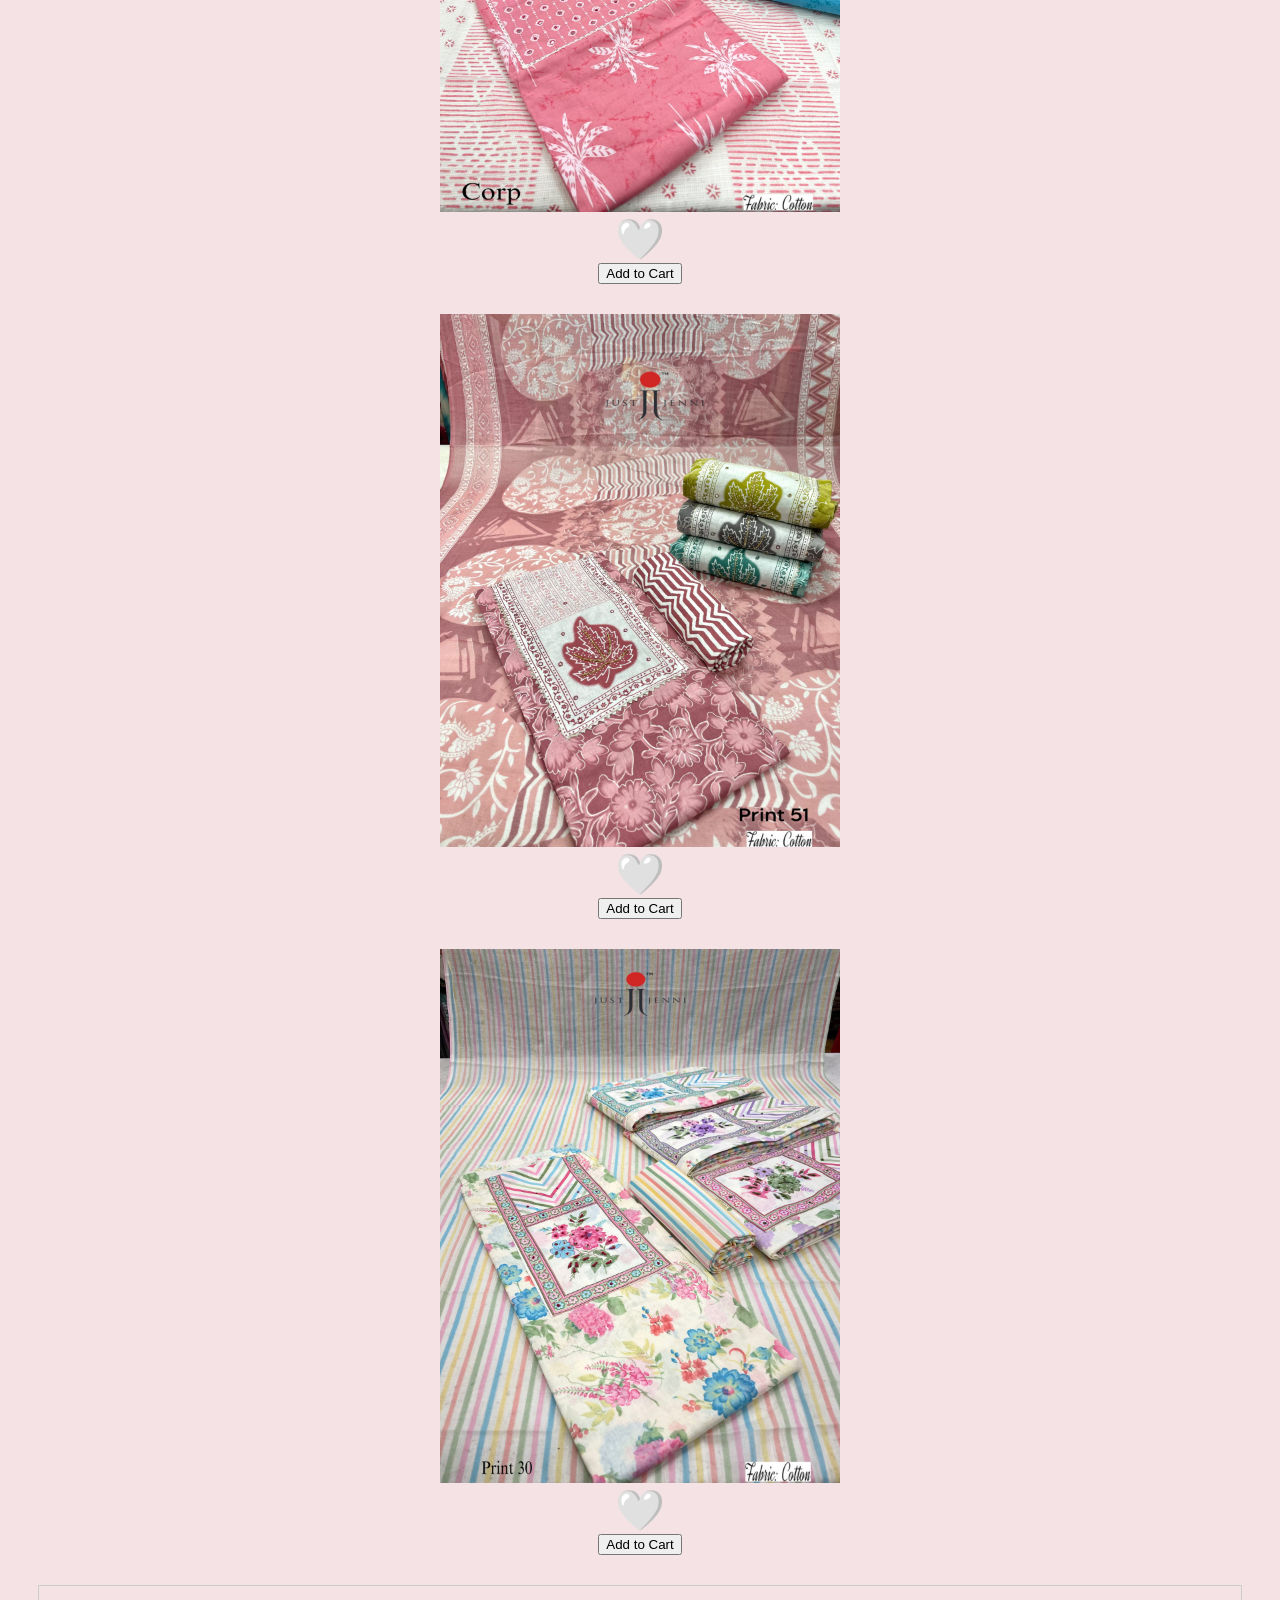
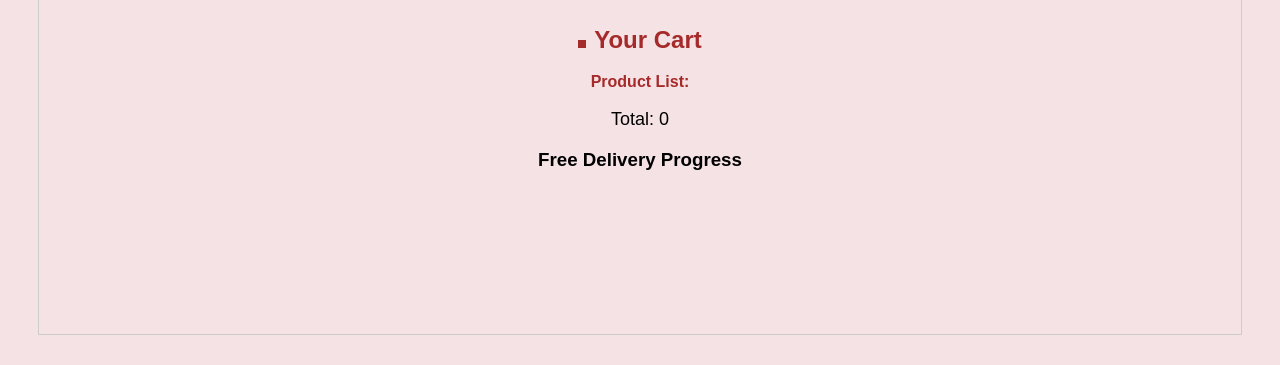
<file: suit.html>
<!DOCTYPE html>
<html lang="en">
<head>
    <meta charset="UTF-8">
    <meta name="viewport" content="width=device-width, initial-scale=1.0">
    <title>Blouse Collection</title>
    <link rel="stylesheet" href="style.css">

    <style>
        .item {
            text-align: center;
            margin-bottom: 30px;
        }
    </style>
</head>

<body>

   <div class="item" style="position: relative;">

    <span style="
        position: absolute;
        top: 10px;
        left: 10px;
        background-color: red;
        color: white;
        padding: 5px;
        z-index: 2;
        font-size: 14px;
    ">
        SALE
    </span>
        <img src="B1.jpeg" width="400" class="product-img"><br>
        <span id="B1" onclick="toggleLike(1,'b')" style="font-size:40px;cursor:pointer;">🤍</span><br>
        <button onclick="addToCart('Blouse 1', this)">Add to Cart</button>
    </div>

    <div class="item">
        <img src="B2.jpeg" width="400" class="product-img"><br>
        <span id="B2" onclick="toggleLike(2,'b')" style="font-size:40px;cursor:pointer;">🤍</span><br>
        <button onclick="addToCart('Blouse 2', this)">Add to Cart</button>
    </div>

    <div class="item">
        <img src="B3.jpeg" width="400" class="product-img"><br>
        <span id="B3" onclick="toggleLike(3,'b')" style="font-size:40px;cursor:pointer;">🤍</span><br>
        <button onclick="addToCart('Blouse 3', this)">Add to Cart</button>
    </div>

    <div class="item">
        <img src="B4.jpeg" width="400" class="product-img"><br>
        <span id="B4" onclick="toggleLike(4,'b')" style="font-size:40px;cursor:pointer;">🤍</span><br>
        <button onclick="addToCart('Blouse 4', this)">Add to Cart</button>
    </div>

    <div class="item">
        <img src="B5.jpeg" width="400" class="product-img"><br>
        <span id="B5" onclick="toggleLike(5,'b')" style="font-size:40px;cursor:pointer;">🤍</span><br>
        <button onclick="addToCart('Blouse 5', this)">Add to Cart</button>
    </div>


    <!-- SINGLE BOX -->
    <div style="border:1px solid #ccc; padding:20px; margin:30px; text-align:center;">

        <h2>Your Cart</h2>

        <ul id="cartList" style="list-style:none; padding:0;"></ul>

        <p id="totalItems" style="font-size:18px;">Total: 0</p>

        <h3>Free Delivery Progress</h3>

        <canvas id="cartCanvas" width="350" height="120"></canvas>

    </div>


<script src="script.js"></script>
</body>
</html>
</file>
<file: style.css>
.product-img {
    transition: 0.3s;
}

.product-img:hover {
    transform: scale(1.05);
    border: 3px solid brown;
}

body {
    background-color: rgb(245, 226, 228);
    font-family: Arial;
}


h2 {
    color: brown;
}

.highlight {
    color: brown;
    font-weight: bold;
}

#main-title {
    text-align: center;
}
.section {
    margin: 20px;
    padding: 15px;
    border: 1.5px solid brown;
    background-color: #faf2f2;
}

table {
    margin: 15px;
    padding: 10px;
    border-collapse: collapse;
}

form {
    margin: 20px;
    padding: 15px;
    border: 1.5px solid brown;
    background-color: #fdf6f6;
}

a:hover {
    color: darkred;
    text-decoration: underline;
}

button:hover {
    background-color: darkred;
    color: white;
}

input:focus,
textarea:focus {
    background-color: #f3e1e1;
    outline: none;
}
h2::before {
    content: "";
    display: inline-block;
    width: 8px;
    height: 8px;
    background-color: brown;
    margin-right: 8px;
}

ul::before {
    content: "Product List:";
    display: block;
    font-weight: bold;
    margin-bottom: 5px;
    color: brown;
}

form::before {
    content: "Please fill the details below";
    display: block;
    font-weight: bold;
    margin-bottom: 10px;
    color: brown;
}
#logo{
    float:right;
}
.sale-banner {
    background-color: brown;
    color: white;
    text-align: center;
    padding: 10px;
    font-weight: bold;
    font-size: 18px;
    margin: 15px ;
    width: 80%;

    animation: slideBlink 3s infinite;
}

@keyframes slideBlink {

    0% {
        opacity: 0;
        transform: translateX(-100px);
    }

    50% {
        opacity: 1;
        transform: translateX(0);
    }

    100% {
        opacity: 0;
        transform: translateX(100px);
    }
    
}
</file>
